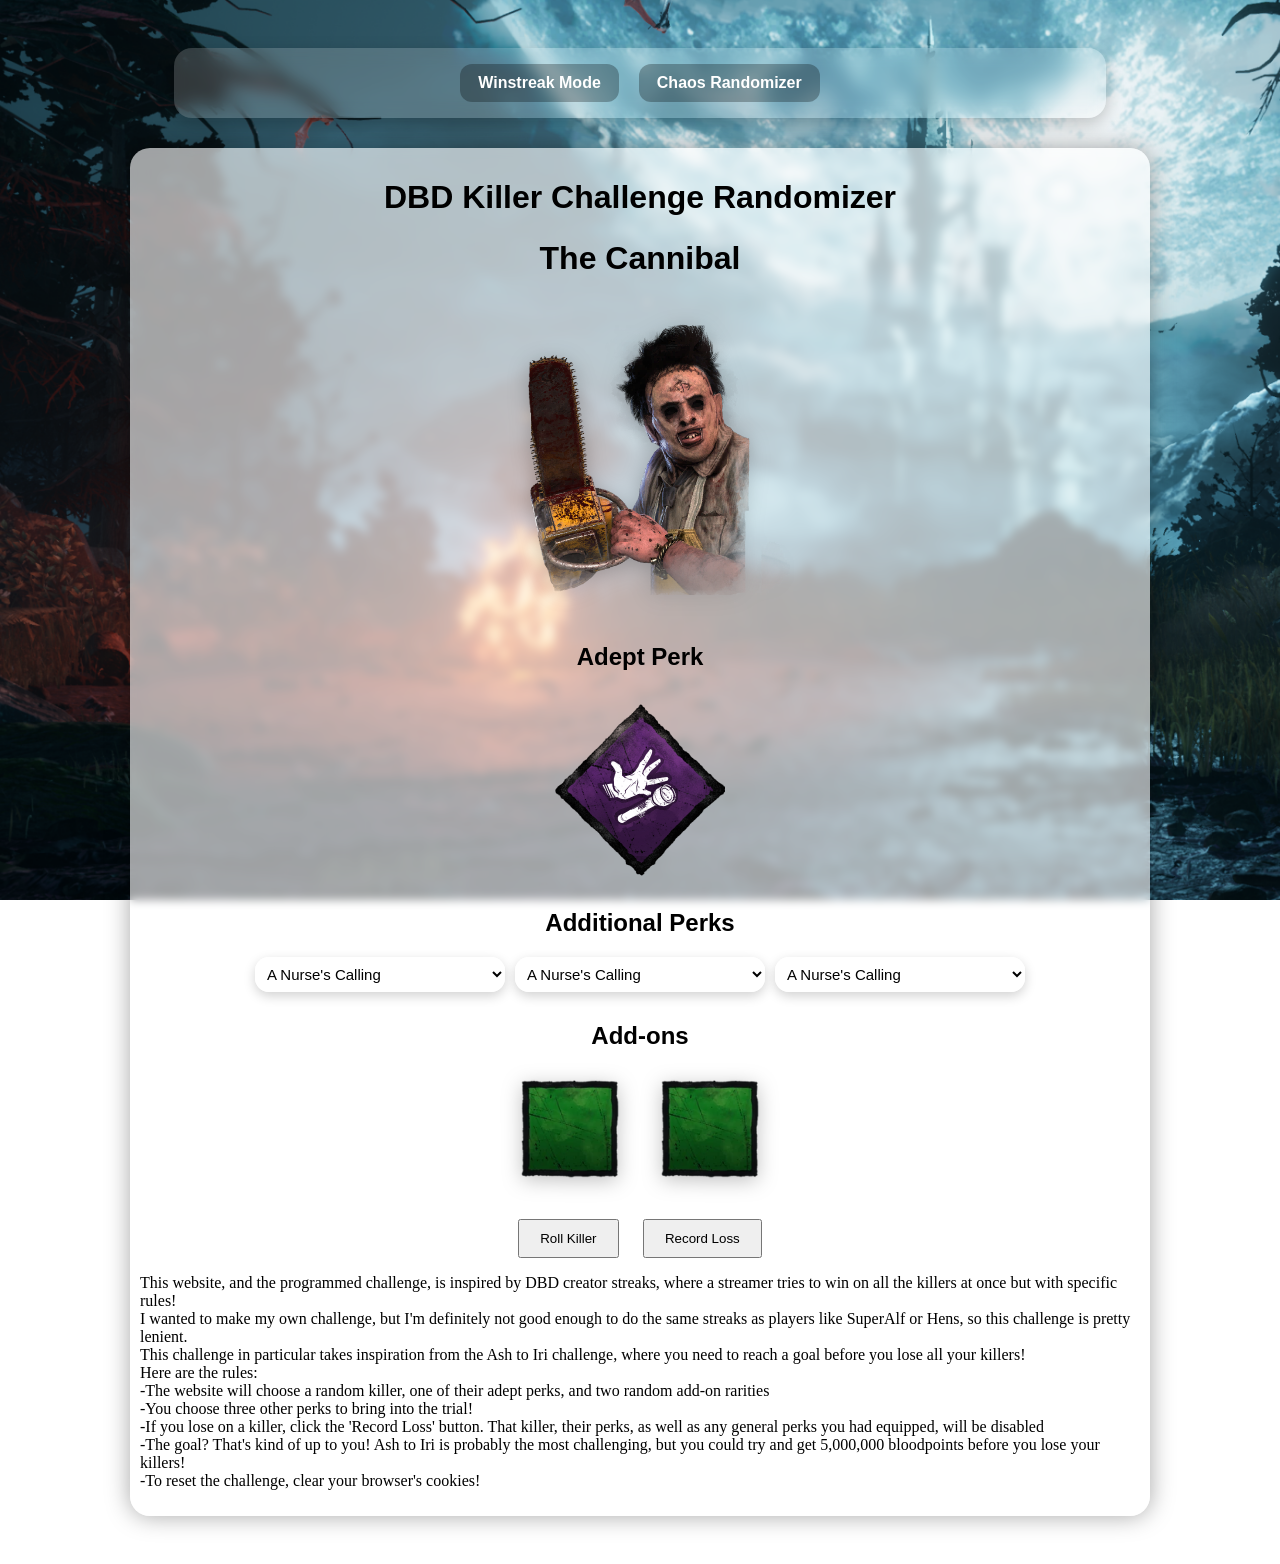
<file: docs/index.html>
<!DOCTYPE html>
<html lang="en">
<head>
    <meta charset="UTF-8" />
    <title>DBD Killer Randomizer</title>
    <link rel="stylesheet" href="style.css" />
    <link rel="icon" type="image/png" href="images/logo.png">
</head>
<body>
<nav class="menu-bar">
    <a href="index.html">Winstreak Mode</a>
    <a href="random.html">Chaos Randomizer</a>
</nav>
<div class="main-container">
<h1>DBD Killer Challenge Randomizer</h1>
<p id="end-message"></p>

<audio id="end-sound">
    <source src="sounds/perfect-fart.mp3" type="audio/mpeg">
</audio>

<h1 id="killer-name">Loading...</h1>

    <div class="killer-frame">
<img id="killer-img" alt="Killer Image" class="killer-image" />
    </div>

<h2>Adept Perk</h2>
    <div class="perk-frame">
        <img id="perk-img" alt="Perk Image" class="perk-image" />
    </div>

<h2>Additional Perks</h2>

<div class="perk-selects">
    <select id="perk-select-1"></select>
    <select id="perk-select-2"></select>
    <select id="perk-select-3"></select>
</div>

<h2>Add-ons</h2>

<div id="addons">
    <img id="addon1-img" alt="Addon 1" />
    <img id="addon2-img" alt="Addon 2" />
</div>

<div class="buttons">
    <button id="roll-btn">Roll Killer</button>
    <button id="loss-btn">Record Loss</button>
</div>

    <div class="rules">
        <p>
            This website, and the programmed challenge, is inspired by DBD creator streaks,
            where a streamer tries to win on all the killers at once but with specific rules!
            <br/>
            I wanted to make my own challenge, but I'm definitely not good enough
            to do the same streaks as players like SuperAlf or Hens, so this challenge is pretty
            lenient.
            <br/>
            This challenge in particular takes inspiration from the Ash to Iri challenge,
            where you need to reach a goal before you lose all your killers!
            <br/>
            Here are the rules:

            <br/>-The website will choose a random killer, one of their adept perks, and two random add-on rarities
            <br/>-You choose three other perks to bring into the trial!
            <br/>-If you lose on a killer, click the 'Record Loss' button. That killer, their perks, as well as any general perks you had equipped, will be disabled
            <br/>-The goal? That's kind of up to you! Ash to Iri is probably the most challenging, but you could try and get 5,000,000 bloodpoints before you lose your killers!
            <br/>-To reset the challenge, clear your browser's cookies!

        </p>
    </div>

</div>

<script src="script.js"></script>

</body>
</html>
</file>
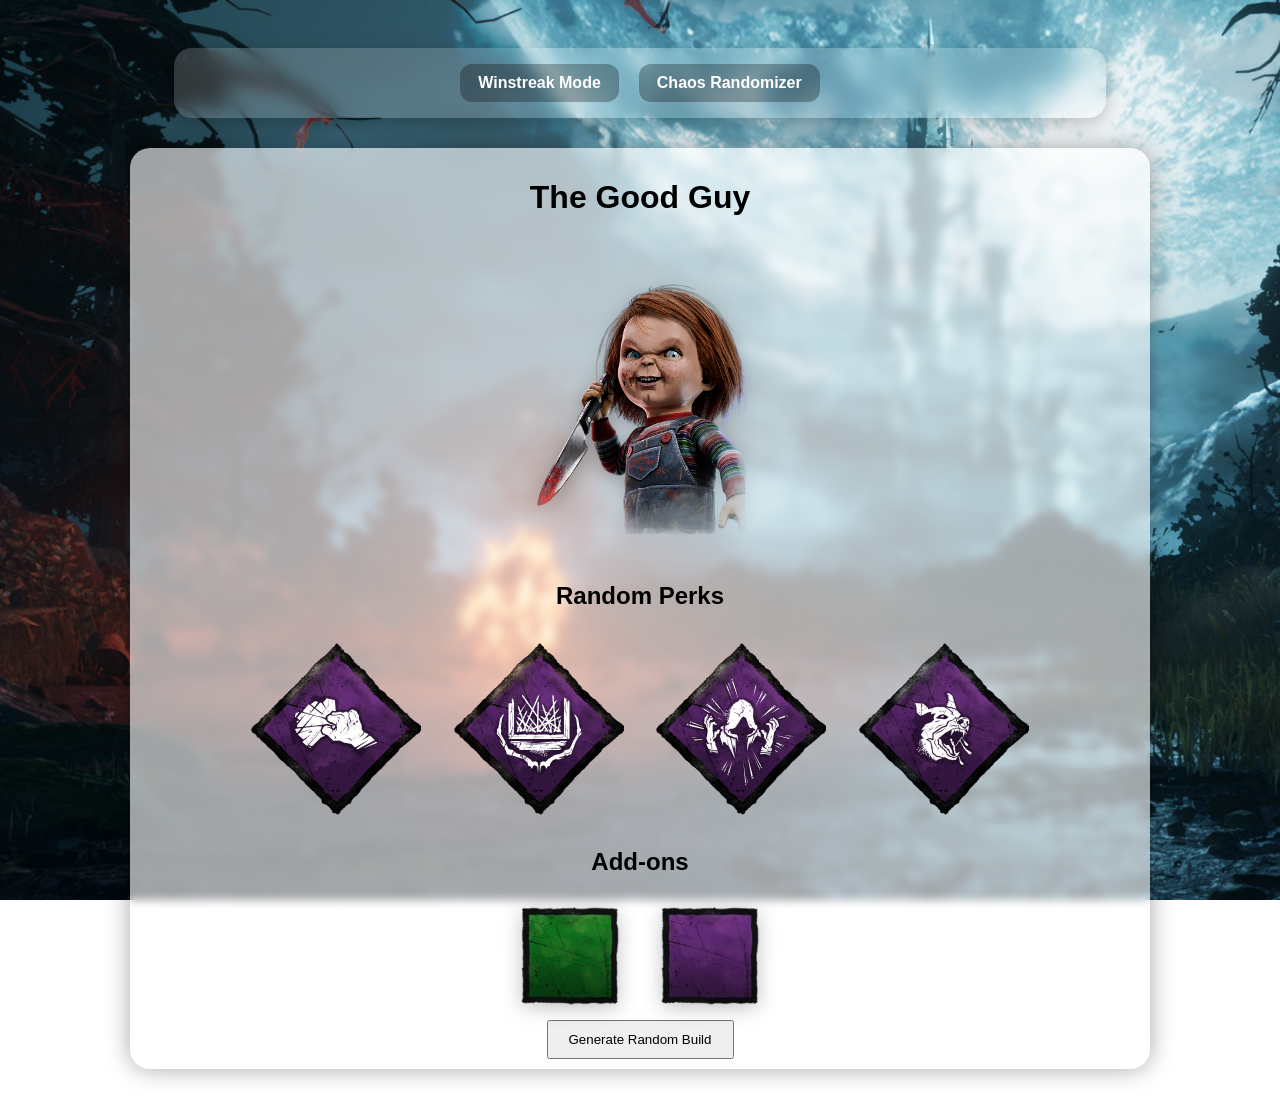
<file: docs/random.html>
<!DOCTYPE html>
<html lang="en">
<head>
    <meta charset="UTF-8" />
    <title>DBD Randomizer</title>
    <link rel="stylesheet" href="style.css" />
    <link rel="icon" type="image/png" href="images/logo.png">
</head>
<body>
<nav class="menu-bar">
    <a href="index.html">Winstreak Mode</a>
    <a href="random.html">Chaos Randomizer</a>
</nav>
<div class="main-container">

    <h1 id="killer-name">Loading...</h1>
    <div class="killer-frame">
        <img
                id="killer-img"
                alt="Killer Portrait"
                class="killer-image"
        />
    </div>

    <h2>Random Perks</h2>
    <div id="random-perks">
        <div class="perk-frame">
            <img id="perk1-img" class="perk-image" />
        </div>
        <div class="perk-frame">
            <img id="perk2-img" class="perk-image" />
        </div>
        <div class="perk-frame">
            <img id="perk3-img" class="perk-image" />
        </div>
        <div class="perk-frame">
            <img id="perk4-img" class="perk-image" />
        </div>
    </div>

    <h2>Add-ons</h2>
    <div id="addons">
        <div class="addon-frame">
            <img id="addon1-img" />
        </div>
        <div class="addon-frame">
            <img id="addon2-img" />
        </div>
    </div>

    <button id="roll-random-btn">
        Generate Random Build
    </button>

</div>

<script src="script.js"></script>

</body>
</html>
</file>
<file: docs/style.css>
body {
    font-family: Arial, sans-serif;
    text-align: center;
    padding: 40px;

    background-image: url("images/background.png");
    background-size: cover;
    background-position: center;
    background-attachment: fixed;

    min-height: 100vh;
}

.main-container {
    max-width: 1000px;
    margin: auto;
    padding: 10px;
    background: rgba(255, 255, 255, 0.62);
    border-radius: 20px;
    box-shadow: 0 0 25px rgba(0,0,0,0.35);
    backdrop-filter: blur(5px);
}

.rules{
    text-align: left;
    font-family: "Franklin Gothic Medium";
}

select {
    padding: 12px 16px;
    width: 260px;
    border-radius: 14px;
    border: none;
    background: rgba(255,255,255,0.92);
    box-shadow:
            0 4px 12px rgba(0,0,0,0.18),
            inset 0 1px 1px rgba(255,255,255,0.5);
    font-size: 15px;
    transition:
            transform 0.15s ease,
            box-shadow 0.15s ease,
            background 0.15s ease;
    backdrop-filter: blur(6px);
    outline: none;
}
select:hover {
    transform: translateY(-2px);
    box-shadow:
            0 6px 18px rgba(0,0,0,0.22),
            inset 0 1px 1px rgba(255,255,255,0.6);
}

select:focus {
    background: rgba(255,255,255,1);
    box-shadow:
            0 0 0 3px rgba(120,120,255,0.25),
            0 6px 18px rgba(0,0,0,0.22);
}

.perk-frame {
    display: inline-flex;
    justify-content: center;
    align-items: center;
    padding: 15px;
    margin: 10px;
    background-image: url("images/perk_bg.png");
    background-size: contain;
    background-repeat: no-repeat;
    background-position: center;
}

.killer-image, .perk-image, #addons img{
    filter:
            drop-shadow(0 4px 10px rgba(0,0,0,0.25));
    transition:
            transform 0.18s ease,
            filter 0.18s ease;
}
.killer-image:hover,
.perk-image:hover,
#addons img:hover {

    transform: scale(1.04);

    filter:
            drop-shadow(0 8px 18px rgba(0,0,0,0.35));
}

img {
    margin: 10px;
}

.killer-image {
    width: 300px;
}

.perk-image {
    width: 128px;
}

#addons {
    display: flex;
    justify-content: center;
    gap: 20px;
}

#addons img {
    width: 100px;
}

.perk-selects {
    display: flex;
    justify-content: center;
    gap: 10px;
    margin-bottom: 30px;
}

select {
    padding: 8px;
    width: 250px;
}

.buttons {
    margin-top: 30px;
}

button {
    padding: 10px 20px;
    margin: 0 10px;
    cursor: pointer;
}

#end-message {
    margin-top: 20px;
    font-size: 24px;
    font-weight: bold;
    color: red;
}

.menu-bar {
    display: flex;
    justify-content: center;
    gap: 20px;
    margin-bottom: 30px;
    padding: 16px;
    background: rgba(255,255,255,0.18);
    backdrop-filter: blur(8px);
    border-radius: 18px;
    box-shadow:
            0 6px 18px rgba(0,0,0,0.22);
    max-width: 900px;
    margin-left: auto;
    margin-right: auto;
}

.menu-bar a {
    text-decoration: none;
    color: white;
    font-weight: bold;
    padding: 10px 18px;
    border-radius: 12px;
    background: rgba(0,0,0,0.28);
    transition:
            background 0.18s ease,
            transform 0.18s ease;
}

.menu-bar a:hover {
    background: rgba(0,0,0,0.42);
    transform: translateY(-2px);
}
</file>
